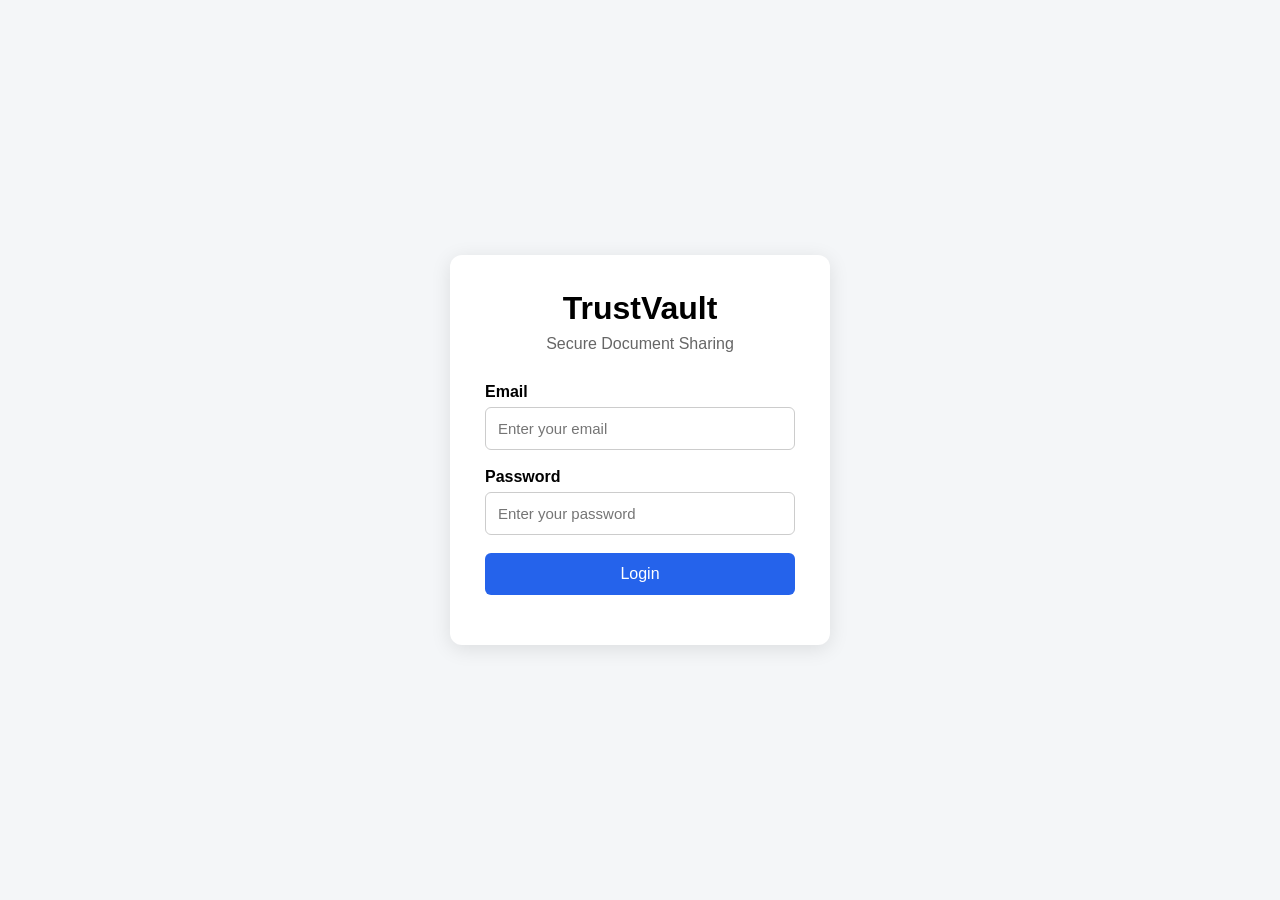
<file: frontend/index.html>
<!DOCTYPE html>
<html lang="en">
<head>
    <meta charset="UTF-8">
    <meta name="viewport" content="width=device-width, initial-scale=1.0">
    <title>TrustVault - Login</title>
    <link rel="stylesheet" href="style.css">
</head>

<body>

    <div class="container">

        <div class="login-card">

            <h1>TrustVault</h1>

            <p class="subtitle">
                Secure Document Sharing
            </p>

            <form id="loginForm">

                <label for="email">Email</label>
                <input
                    type="email"
                    id="email"
                    placeholder="Enter your email"
                    required
                >

                <label for="password">Password</label>
                <input
                    type="password"
                    id="password"
                    placeholder="Enter your password"
                    required
                >

                <button type="submit">
                    Login
                </button>

            </form>

            <p id="message"></p>

        </div>

    </div>

    <script src="app.js"></script>

</body>
</html>
</file>
<file: frontend/style.css>
* {
    box-sizing: border-box;
    margin: 0;
    padding: 0;
}

body {
    font-family: Arial, sans-serif;
    background: #f4f6f8;
    min-height: 100vh;
    display: flex;
    align-items: center;
    justify-content: center;
}

.container {
    width: 100%;
    max-width: 420px;
    padding: 20px;
}

.login-card {
    background: white;
    padding: 35px;
    border-radius: 12px;
    box-shadow: 0 4px 20px rgba(0, 0, 0, 0.1);
}

.login-card h1 {
    text-align: center;
    margin-bottom: 8px;
}

.subtitle {
    text-align: center;
    color: #666;
    margin-bottom: 30px;
}

label {
    display: block;
    margin-bottom: 6px;
    font-weight: bold;
}

input {
    width: 100%;
    padding: 12px;
    margin-bottom: 18px;
    border: 1px solid #ccc;
    border-radius: 6px;
    font-size: 15px;
}

button {
    width: 100%;
    padding: 12px;
    border: none;
    border-radius: 6px;
    background: #2563eb;
    color: white;
    font-size: 16px;
    cursor: pointer;
}

button:hover {
    background: #1d4ed8;
}

#message {
    margin-top: 15px;
    text-align: center;
    font-size: 14px;
}

.dashboard {
    width: 100%;
    max-width: 1000px;
    margin: 0 auto;
    padding: 30px;
}

.dashboard-header {
    background: white;
    padding: 20px 25px;
    border-radius: 12px;
    display: flex;
    justify-content: space-between;
    align-items: center;
    margin-bottom: 25px;
    box-shadow: 0 4px 15px rgba(0, 0, 0, 0.08);
}

.dashboard-header h1 {
    margin-bottom: 5px;
}

.dashboard-header p {
    color: #666;
}

.logout-button {
    width: auto;
    padding: 10px 20px;
    background: #dc2626;
}

.logout-button:hover {
    background: #b91c1c;
}

.welcome-card,
.documents-card {
    background: white;
    padding: 25px;
    border-radius: 12px;
    margin-bottom: 25px;
    box-shadow: 0 4px 15px rgba(0, 0, 0, 0.08);
}

.welcome-card h2,
.documents-card h2 {
    margin-bottom: 10px;
}

.section-header {
    display: flex;
    justify-content: space-between;
    align-items: center;
    margin-bottom: 20px;
}

.section-header button {
    width: auto;
    padding: 10px 18px;
}

.document-item {
    display: flex;
    justify-content: space-between;
    align-items: center;
    padding: 18px;
    border: 1px solid #ddd;
    border-radius: 8px;
    margin-bottom: 12px;
}

.document-item h3 {
    margin-bottom: 6px;
}

.document-item p {
    color: #666;
}

.document-item button {
    width: auto;
    padding: 9px 16px;
}

#message {
    margin-bottom: 15px;
    text-align: center;
}

.upload-card {
    background: white;
    padding: 25px;
    border-radius: 12px;
    margin-bottom: 25px;
    box-shadow: 0 4px 15px rgba(0, 0, 0, 0.08);
}

.upload-card h2 {
    margin-bottom: 20px;
}

.upload-card input[type="file"],
.upload-card select {
    width: 100%;
    padding: 12px;
    margin-bottom: 18px;
    border: 1px solid #ccc;
    border-radius: 6px;
    font-size: 15px;
}

.upload-card button {
    width: auto;
    padding: 10px 20px;
}

#uploadMessage {
    margin-top: 15px;
    font-size: 14px;
}
</file>
